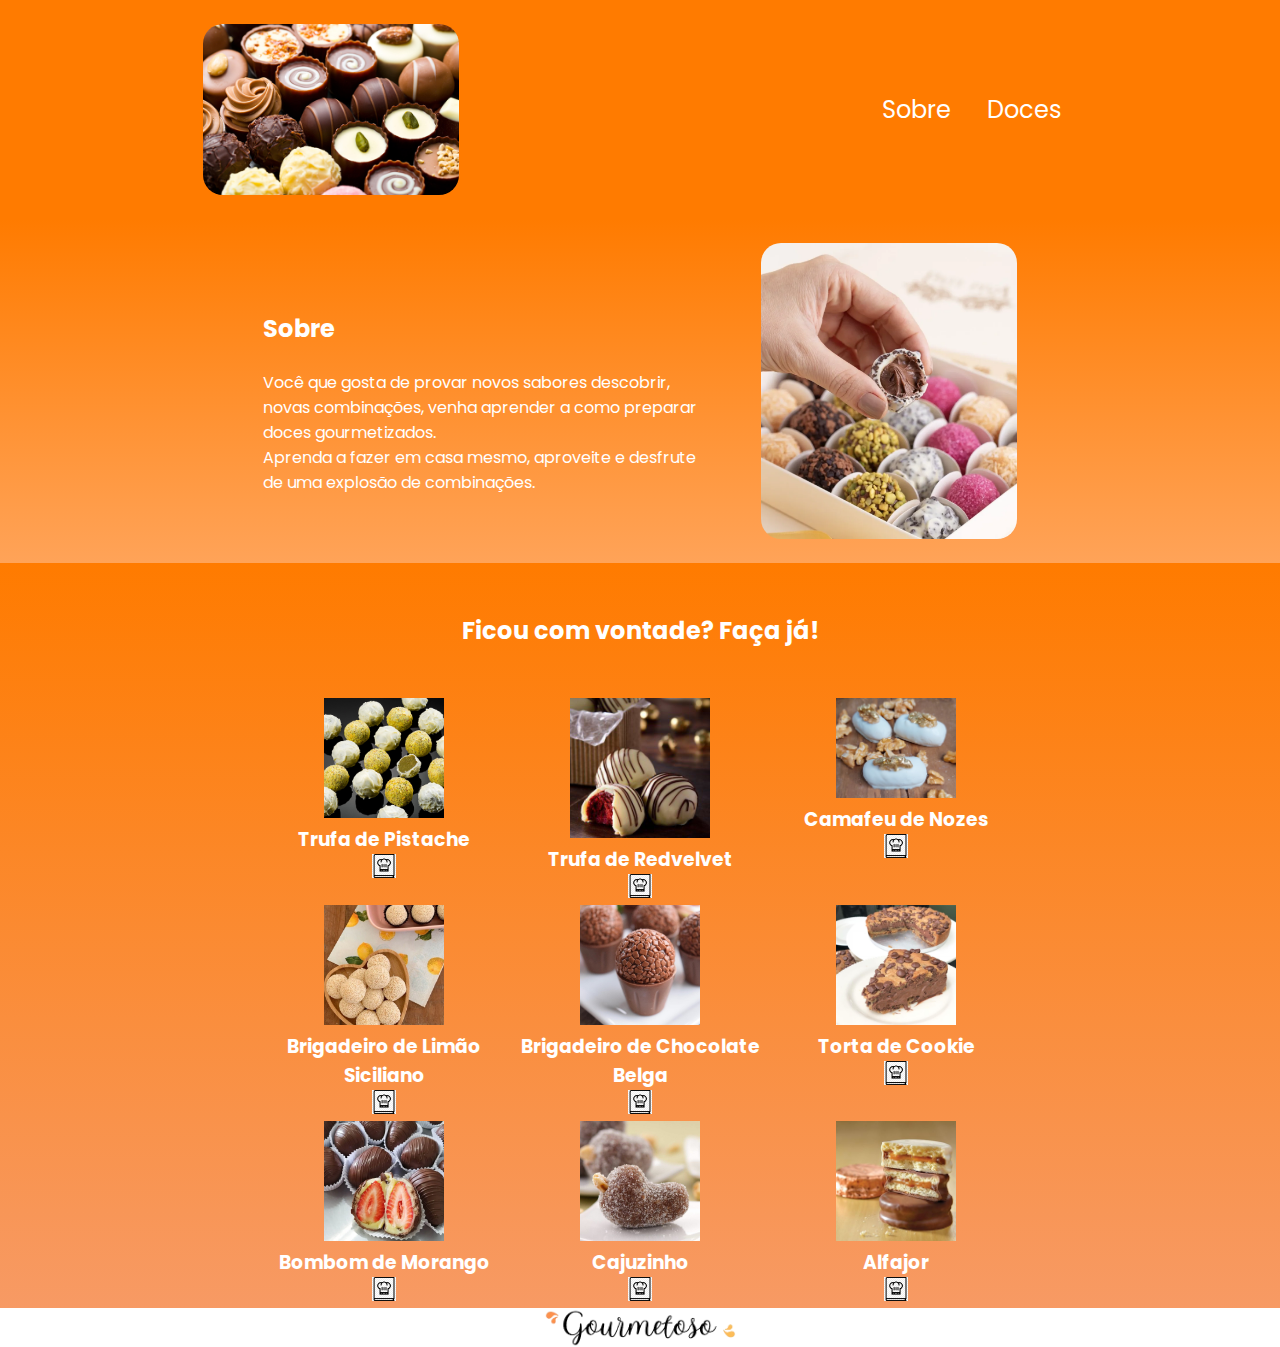
<file: index.html>
<!DOCTYPE html>
<html lang="en">

<head>
      <meta charset="UTF-8">
      <meta http-equiv="X-UCompatible" content="IE-edge">
      <meta name="viewport" content="width=device-width, initial-scale=1.0">
      <title>Gourmetoso</title>
      <link rel="stylesheet" href="style.css">
      <link rel="preconnect" href="https://fonts.googleapis.com">
      <link rel="preconnect" href="https://fonts.gstatic.com" crossorigin>
      <link href="https://fonts.googleapis.com/css2?family=Poppins&display=swap" rel="stylesheet">
</head>

<body>

      <header class="cabecalho">
      <img class="cabecalho-imagem" src="docescabecalho.jpg" alt="cabecalho">
      <ul class="cabecalho-lista">
         <li class="cabecalho-lista-item">Sobre</li>
         <li class="cabecalho-lista-item">Doces</li>
      </ul>
       </header>

       <section class="serie">
    <div class="serie-div-conteudo">
         <h2 class="serie-titulo"> Sobre</h2>
         <p class="serie-texto-um">Você que gosta de provar novos sabores descobrir, novas combinações, venha aprender a como preparar doces gourmetizados.</p>
         <p class="serie-texto-dois"> Aprenda a fazer em casa mesmo, aproveite e desfrute de uma explosão de combinações.</p>
         </div>
         <img class="serie-imagem" src="Pati-Piva.webp"  alt="fotodois">
      </section>

      <section class="estudante">
        <h2 class="personagem-titulo"> Ficou com vontade? Faça já!</h2>
       <div class="personagem-todos">

       <span></span>

       <div class="personagem-div">
         <img class="personagem-imagem" src="selectachocolates_Trufa-Pistache_d.jpg"  alt="pistache">
         <h3 class="personagem-nome">Trufa de Pistache</h3>
         <a href="https://docepedia.com/receitas/trufa-de-pistache/"><img class="personagem-icone" src="iconereceita.png" alt="icone"></a>
       </div>

       <div class="personagem-div">
            <img class="personagem-imagem2" src="docinhoredvelvet.jpg"  alt="redvelvet">
            <h3 class="personagem-nome">Trufa de Redvelvet</h3>
            <a href="https://br.kiwilimon.com/receita/sobremesas/chocolate/trufas-de-chocolate/trufas-de-red-velvet"><img class="personagem-icone" src="iconereceita.png" alt="icone"></a>
          </div>

      <div class="personagem-div">
            <img class="personagem-imagem" src="file.png"  alt="camafeu">
            <h3 class="personagem-nome">Camafeu de Nozes</h3>
            <a href="https://www.tudogostoso.com.br/receita/13585-camafeu-de-nozes.html"><img class="personagem-icone" src="iconereceita.png" alt="icone"></a>
      </div>

      <span></span>

      <div class="personagem-div">
            <img class="personagem-imagem" src="images_UeqVWaiebAOPCtk5KDDUJ6uEnLD2_recipe_c24ae05a-1aef-482d-affc-3327b2ce8d72-brigadeiro-de-limao-siciliano-gallery-0.jpeg"  alt="limao">
            <h3 class="personagem-nome">Brigadeiro de Limão Siciliano</h3>
            <a href="https://receitas.globo.com/ana-maria-braga/doces/brigadeiro-de-limao-siciliano.ghtml"><img class="personagem-icone" src="iconereceita.png" alt="icone"></a>
      </div>
      
      <div class="personagem-div">
            <img class="personagem-imagem" src="copinhobelga.jpg"  alt="brigadeiro">
            <h3 class="personagem-nome">Brigadeiro de Chocolate Belga</h3>
            <a href="https://www.tudogostoso.com.br/receita/173103-brigadeiro-belga-gourmet.html"><img class="personagem-icone" src="iconereceita.png" alt="icone"></a>
      </div>

      <div class="personagem-div">
            <img class="personagem-imagem" src="cookie.jpg"  alt="tortacooke">
            <h3 class="personagem-nome">Torta de Cookie</h3>
            <a href="https://receitinhas.com.br/receita/torta-de-cookie-com-nutella/"><img class="personagem-icone" src="iconereceita.png" alt="icone"></a>
      </div>

      <span></span>

      <div class="personagem-div">
            <img class="personagem-imagem" src="receita_bombomdemorango.webp"  alt="morango">
            <h3 class="personagem-nome">Bombom de Morango</h3>
            <a href="https://www.estadao.com.br/paladar/receita/bombom-de-morango/"><img class="personagem-icone" src="iconereceita.png" alt="icone"></a>
      </div>

      <div class="personagem-div">
            <img class="personagem-imagem" src="cajuzinho-fit1.jpg"  alt="cajuzinho">
            <h3 class="personagem-nome">Cajuzinho</h3>
            <a href="https://www.receitasnestle.com.br/receitas/cajuzinho"><img class="personagem-icone" src="iconereceita.png" alt="icone"></a>
      </div>

      <div class="personagem-div">
            <img class="personagem-imagem" src="alfajor-harald-1599826440731_v2_500x500.jpg"  alt="cristina">
            <h3 class="personagem-nome">Alfajor</h3>
            <a href="https://www.tudogostoso.com.br/receita/10876-alfajor.html"><img class="personagem-icone" src="iconereceita.png" alt="icone"></a>
      </div>
      
      </section>
      <footer clas="rodape">
          <img class="rodape-imagem" src="./12.png" alt="logo">
      </footer>

</body>
</html>
</file>
<file: style.css>
*{
  margin: 0;
  padding: 0;
}

body {
  font-family: 'Poppins', sans-serif;
}

.cabecalho {
  background-color: #ff7b00;
  color: white;
  display: flex;
  justify-content: space-around;
  align-items: center;
  padding: 24px 0;
}

.cabecalho-imagem{
  width: 20%;
  border-radius: 20px;
}

.cabecalho-lista-item{
  display: inline-block;
  margin: 0 16px;
  font-size: 24px;
}

.serie-imagem{
  width: 20%;
  border-radius: 20px;
  margin-left: 50px;
}

.serie{
  background-image: linear-gradient(#ff7b00, #ffa358);
  color: white;
  display: flex;
justify-content: center;
  align-items: center;
  padding: 24px 0;
}

.serie-div-conteudo{
  width: 35%;
}
.serie-titulo{
  padding: 24px 0;
}

.personagem-imagem{
  width: 120px;
}

.personagem-imagem2{
  width: 140px;
}

.personagem-icone{
  width: 24px;
}

.personagem-div{
  text-align: center;
}

.personagem-titulo{
  text-align: center;
  padding: 50px 0;
}

.personagem-todos{
  display: grid;
  grid-template-columns: 20% 20% 20% 20%;
}

.rodape-imagem{
  width: 15%;
  padding: 0 0 0 0;
  margin: auto;
  display: block;
}

.estudante{
  background-image: linear-gradient(#ff7b00, #f79a64);
  color: white;
}
.rodape{
  padding: 0 0 0 0;  
}
</file>
